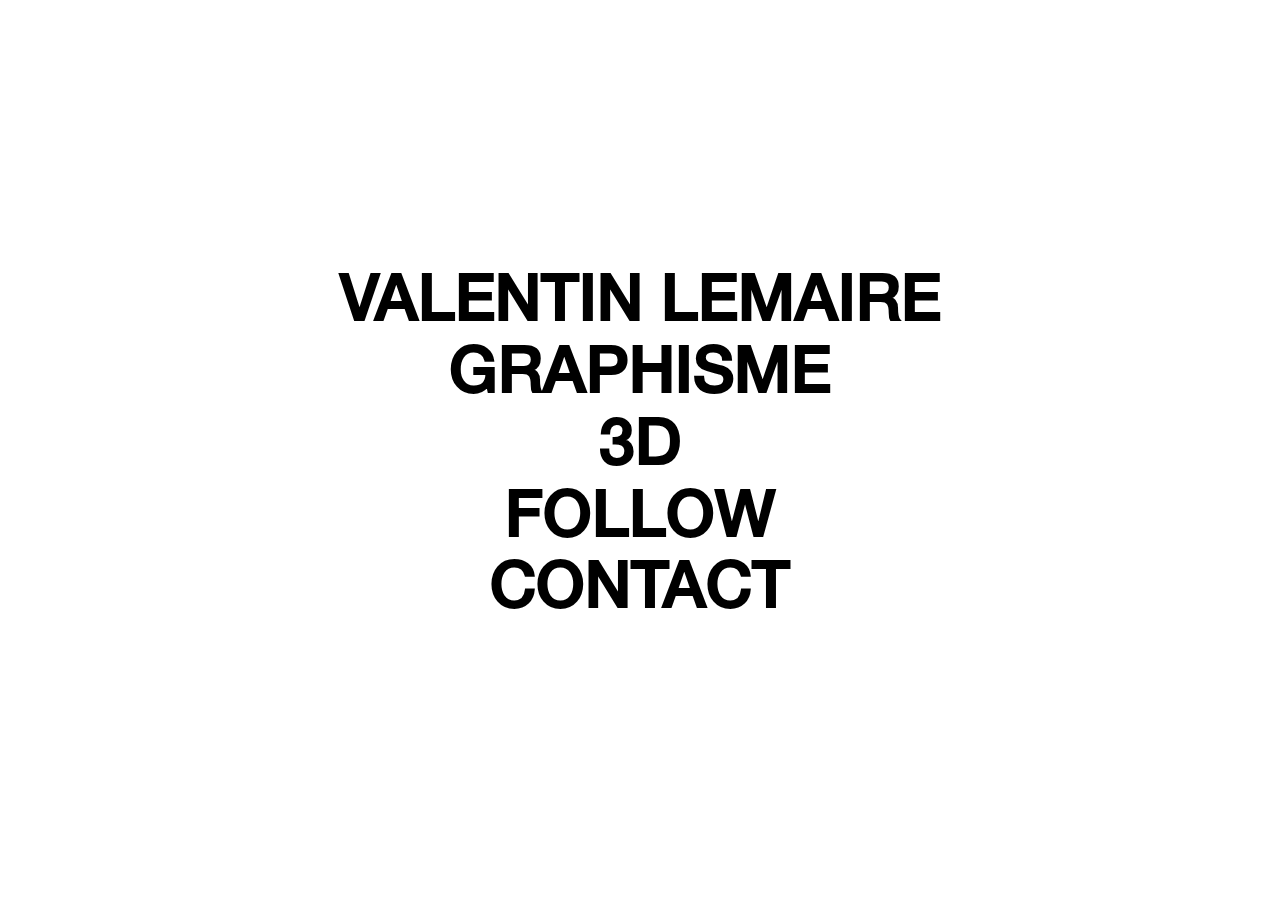
<file: index.html>
<!DOCTYPE html>
<html>

<head>
  <meta charset="UTF-8">
  <meta name="viewport" content="width=device-width, initial-scale=1">
  <link id="css" rel="stylesheet" href="css/style.css">
  <link rel="icon" href="../img/icone.png">
  <script type="text/javascript" src="actions.js"></script>
  <title>VALENTIN LEMAIRE</title>

</head>

<body >


    <div id="bio">
        <h1>VALENTIN LEMAIRE</h1>
    <div id="medium" >
        <h2><a href="projets.html">GRAPHISME</a></h2> 
        <h3><a href="projets.html">3D</a></h3>
    </div>
        <h4> <a href="https://www.instagram.com/1c00eb/" target="_blank" > FOLLOW</a> </h4>
        <H5><a href="contact.html">CONTACT</a> </H5>
    </div>

    </div>


</body>

</html>


     <!-- (\(\
          ( -.-)
          o_('')('') . -->
</file>
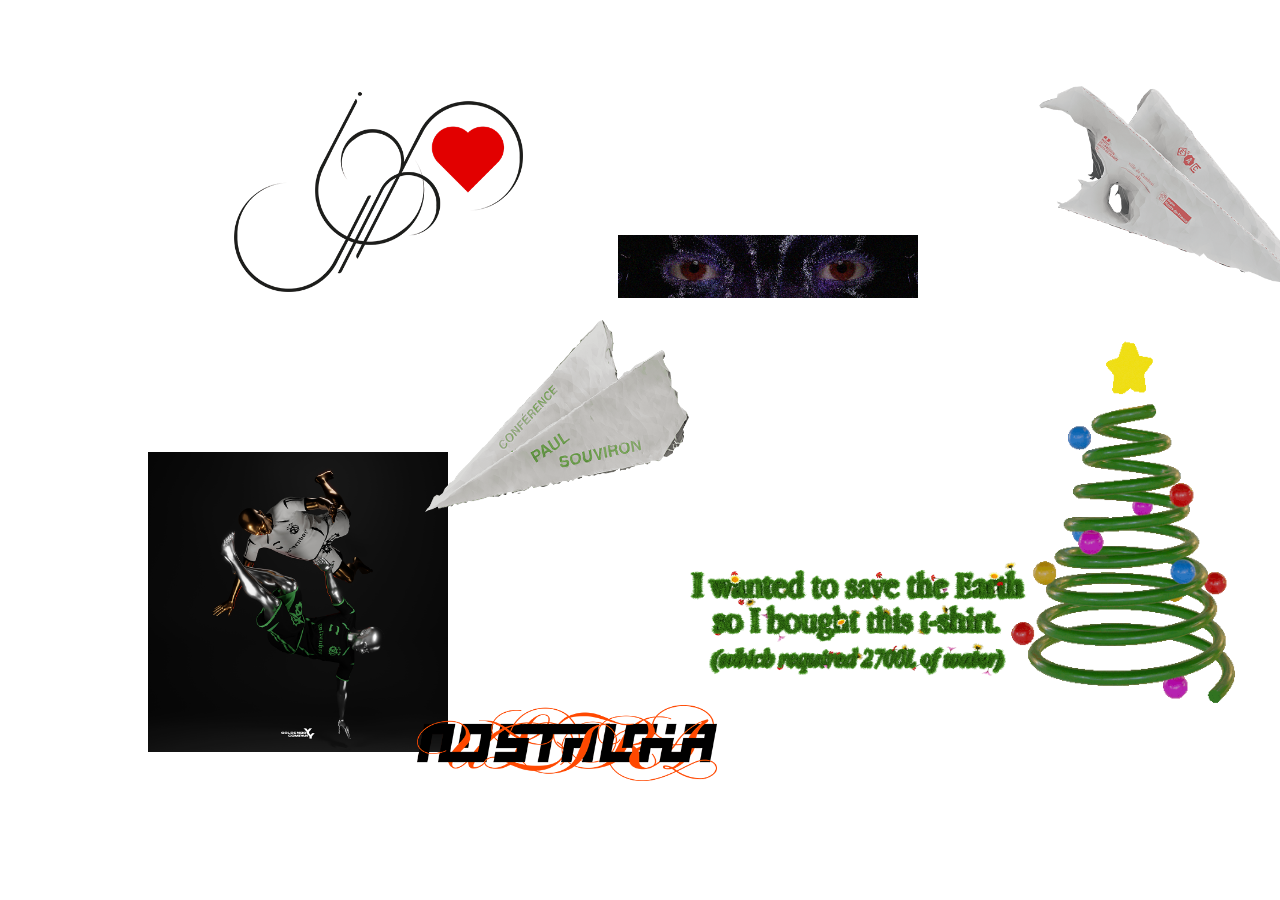
<file: projets.html>
<!DOCTYPE html>
<html>

<head>
  <meta charset="UTF-8">
  <meta name="viewport" content="width=device-width, initial-scale=1">
  <link id="css" rel="stylesheet" href="css/style.css">
  <link rel="icon" href="../img/icone.png">
  <script type="text/javascript" src="actions.js"></script>
  <title>VALENTIN LEMAIRE</title>

</head>

<body>

  <div id="images">



  <div id="thumb-projet1" ondblclick="openContent('content-projet1')" onmouseenter="dragElement('thumb-projet1');" onmouseover="focusImage('thumb-projet1')" onmouseout="unfocusImage('thumb-projet1')">
  <div id="thumb-projet1-bg"></div></div>

  <div id="open-content" onclick="toggleContent()">
  </div>

  <div id="thumb-projet2" ondblclick="openContent('content-projet2')" onmouseenter="dragElement('thumb-projet2');" onmouseover="focusImage('thumb-projet2')" onmouseout="unfocusImage('thumb-projet2')">
    <div id="thumb-projet2-bg"></div></div>

  <div id="thumb-projet3" ondblclick="openContent('content-projet3')" onmouseenter="dragElement('thumb-projet3');" onmouseover="focusImage('thumb-projet3')" onmouseout="unfocusImage('thumb-projet3')">
    <div id="thumb-projet3-bg"></div></div>

  <div id="thumb-projet4" ondblclick="openContent('content-projet4')" onmouseenter="dragElement('thumb-projet4');" onmouseover="focusImage('thumb-projet4')" onmouseout="unfocusImage('thumb-projet4')">
    <div id="thumb-projet4-bg"></div></div>

  <div id="thumb-projet5" ondblclick="openContent('content-projet5')" onmouseenter="dragElement('thumb-projet5');" onmouseover="focusImage('thumb-projet5')" onmouseout="unfocusImage('thumb-projet5')">
    <div id="thumb-projet5-bg"></div></div>

  <div id="thumb-projet6" ondblclick="openContent('content-projet6')" onmouseenter="dragElement('thumb-projet6');" onmouseover="focusImage('thumb-projet6')" onmouseout="unfocusImage('thumb-projet6')">
    <div id="thumb-projet6-bg"></div></div>

    <div id="thumb-projet8" ondblclick="openContent('content-projet8')" onmouseenter="dragElement('thumb-projet8');" onmouseover="focusImage('thumb-projet8')" onmouseout="unfocusImage('thumb-projet8')">
      <div id="thumb-projet8-bg"></div></div>
      
  <div id="thumb-projet7" ondblclick="openContent('content-projet6')" onmouseenter="dragElement('thumb-projet7');" onmouseover="focusImage('thumb-projet7')" onmouseout="unfocusImage('thumb-projet7')">
    <div id="thumb-projet7-bg"></div></div>


    </div>  
  
  <div id="content-projet1">
    Remix du célèbre signe I Love NY<br>Typographie custom<br>Illustrator
  </div>

  <div id="content-projet2">
    3D pour une marque indépendante parisienne<br>Blender + Marvelous Designer<br> <a href="https://www.instagram.com/p/Chm2wI5rC7u/">Instagram</a>
  </div>

  <div id="content-projet3">
    Expérimentations<br>Blender
  </div>

  <div id="content-projet4">
    Typographie custom autour du projet Nostalgia Ultra de Frank Ocean<br>Illustrator
  </div>

  <div id="content-projet5">
    Création sur le thème de l'écologie dans l'univers textile<br>Blender
  </div>

  <div id="content-projet6">
    Affiches modulables pour la semaine de Workshops et conférences à l'ESAC de Cambrai<br>Illustrator
  </div>

  <!-- <div id="content-projet7">
    tomek <3
  </div> -->

  <div id="content-projet8">
    Cartes de Noël<br>Illustrator + Photoshop + Blender
    <!-- <img src="../img/info_noel.png" alt=""> -->
  </div>





</body>

</html>
</file>
<file: css/style.css>
@font-face {
  font-family: typo ;
  src: url(../fonts/helvetica_medium.otf)
  ;
}

body {
  overflow: hidden;

  /* background: linear-gradient(0deg, rgba(107,200,122,1) 0%, rgba(225,244,228,1) 20%, rgba(255,255,255,1) 80%, rgba(216,138,232,1) 100%);
  background-repeat: no-repeat;
  background-size: cover;
  height: 100vh;
  width: 100vw; */
}


#thumb-projet1 {
  position: absolute;
  top: 92px;
  left: 228px;
  width: 300px ;
  height: 200px  ;
  background-image: url(../img/ILOVENY.png);
  background-position: center;
  background-size: contain;
  background-repeat: no-repeat;
  transition: transform ease-in-out 0.2s;
  
}

#content-projet1 {
  position: absolute;
  top: 0;
  left: 0;
  width: 100%;
  height: 100%;
  visibility: hidden;
  background-color: rgba(255, 255, 255, 0.98);
  z-index: 1000;
  font-size: xx-large;
  color: blue;
}

#thumb-projet1-bg {
  position: absolute;
  top: 0;
  left: 0;
  width: 100%;
  height: 100%;
  /* background-color: rgb(0, 255, 51); */
  cursor: move;
  background-repeat: no-repeat;
  opacity: 0;
  transition: opacity ease-in-out 0.2s;
}

#thumb-projet2 {
  position: absolute;
  top: 452px;
  left: 148px;
  width: 300px;
  height: 300px;
  background-image: url(../img/1.jpg);
  background-position: center;
  background-size: contain;
  background-repeat: no-repeat;
  transition: transform ease-in-out 0.2s;
 
}

#content-projet2 {
  position: absolute;
  top: 0;
  left: 0;
  width: 100%;
  height: 100%;
  visibility: hidden;
  background-color: rgba(255, 255, 255, 0.98);
  z-index: 1000;
  font-size: xx-large;
  color: blue;
}

#thumb-projet2-bg {
  position: absolute;
  top: 0;
  left: 0;
  width: 100%;
  height: 100%;
  /* background-color: rgb(0, 255, 51); */
  cursor: move;
  background-repeat: no-repeat;
  opacity: 0;
  transition: opacity ease-in-out 0.2s;
}

#thumb-projet3 {
  position: absolute;
  top: 229px;
  left: 618px;
  width: 300px;
  height: 74px;
  background-image: url(../img/v1closeup.png);
  background-position: center;
  background-size: contain;
  background-repeat: no-repeat;
  transition: transform ease-in-out 0.2s;
  display: block;
  margin-left: auto;
  margin-right: auto;
}
#content-projet3 {
  position: absolute;
  top: 0;
  left: 0;
  width: 100%;
  height: 100%;
  visibility: hidden;
  background-color: rgba(255, 255, 255, 0.98);
  z-index: 1000;
  font-size: xx-large;
  color: blue;
}

#thumb-projet3-bg {
  position: absolute;
  top: 0;
  left: 0;
  width: 100%;
  height: 100%;
  /* background-color: rgb(0, 255, 51); */
  cursor: move;
  background-repeat: no-repeat;
  opacity: 0;
  transition: opacity ease-in-out 0.2s;
}

#thumb-projet4 {
  position: absolute;
  top: 698px;
  left: 417px;
  width: 300px;
  height: 90px;
  background-image: url(../img/nostalgia_ultra.png);
  background-position: center;
  background-size: contain;
  background-repeat: no-repeat;
  transition: transform ease-in-out 0.2s;
  /* background-color: rgb(0, 255, 51); */
}

#content-projet4 {
  position: absolute;
  top: 0;
  left: 0;
  width: 100%;
  height: 100%;
  visibility: hidden;
  background-color: rgba(255, 255, 255, 0.98);
  z-index: 1000;
  font-size: xx-large;
  color: blue;
}

#thumb-projet4-bg {
  position: absolute;
  top: 0;
  left: 0;
  width: 100%;
  height: 100%;
  /* background-color: rgb(0, 255, 51); */
  cursor: move;
  background-repeat: no-repeat;
  opacity: 0;
  transition: opacity ease-in-out 0.2s;
}

#thumb-projet5 {
  position: absolute;
  top: 544px;
  left: 681px;
  width: 355px;
  height: 150px;
  background-image: url(../img/final1.png);
  background-position: center;
  background-size: contain;
  background-repeat: no-repeat;
  transition: transform ease-in-out 0.2s;
  /* background-color: rgb(0, 255, 51); */
}

#content-projet5 {
  position: absolute;
  top: 0;
  left: 0;
  width: 100%;
  height: 100%;
  visibility: hidden;
  background-color: rgba(255, 255, 255, 0.98);
  z-index: 1000;
  font-size: xx-large;
  color: blue;
}

#thumb-projet5-bg {
  position: absolute;
  top: 0;
  left: 0;
  width: 100%;
  height: 100%;
  /* background-color: rgb(0, 255, 51); */
  cursor: move;
  background-repeat: no-repeat;
  opacity: 0;
  transition: opacity ease-in-out 0.2s;
}

#thumb-projet6 {
  position: absolute;
  top: 320px;
  left: 407px;
  width: 300px;
  height: 192px;
  background-image: url(../img/avion_vert.png);
  background-position: center;
  background-size: contain;
  background-repeat: no-repeat;
  transition: transform ease-in-out 0.2s;
  /* background-color: rgb(0, 255, 51); */
}

#content-projet6 {
  position: absolute;
  top: 0;
  left: 0;
  width: 100%;
  height: 100%;
  visibility: hidden;
  background-color: rgba(255, 255, 255, 0.98);
  z-index: 1000;
  font-size: xx-large;
  color: blue;
}

#thumb-projet6-bg {
  position: absolute;
  top: 0;
  left: 0;
  width: 100%;
  height: 100%;
  /* background-color: rgb(0, 255, 51); */
  cursor: move;
  background-repeat: no-repeat;
  opacity: 0;
  transition: opacity ease-in-out 0.2s;
}

#thumb-projet7 {
  position: absolute;
  top: 86px;
  left: 1032px;
  width: 300px;
  height: 212px;
  background-image: url(../img/avion_rouge.png);
  background-position: center;
  background-size: contain;
  background-repeat: no-repeat;
  transition: transform ease-in-out 0.2s;
  /* background-color: rgb(0, 255, 51); */
}

#content-projet7 {
  position: absolute;
  top: 0;
  left: 0;
  width: 100%;
  height: 100%;
  visibility: hidden;
  background-color: rgba(255, 255, 255, 0.98);
  z-index: 1000;
  font-size: xx-large;
  color: blue;
}

#thumb-projet7-bg {
  position: absolute;
  top: 0;
  left: 0;
  width: 100%;
  height: 100%;
  /* background-color: rgb(0, 255, 51); */
  cursor: move;
  background-repeat: no-repeat;
  opacity: 0;
  transition: opacity ease-in-out 0.2s;
}

#thumb-projet8 {
  position: absolute;
  top: 310px;
  left: 979px;
  width: 300px;
  height: 426px;
  background-image: url(../img/sapin_anim.gif);
  background-position: center;
  background-size: contain;
  background-repeat: no-repeat;
  transition: transform ease-in-out 0.2s;
  /* background-color: rgb(0, 255, 51); */
}

#content-projet8 {
  position: absolute;
  top: 0;
  left: 0;
  width: 100%;
  height: 100%;
  visibility: hidden;
  background-color: rgba(255, 255, 255, 0.98);
  z-index: 1000;
  font-size: xx-large;
  color: blue;
}

#thumb-projet8-bg {
  position: absolute;
  top: 0;
  left: 0;
  width: 100%;
  height: 100%;
  /* background-color: rgb(0, 255, 51); */
  cursor: move;
  background-repeat: no-repeat;
  opacity: 0;
  transition: opacity ease-in-out 0.2s;
}

#charbon {
  position: absolute;
  top: 50%;
  left: 50%;
  width: 800px;
  height: 800px;
  background-image: url(../img/gif_charbon.gif);
  background-position: center;
  background-size: contain;
  background-repeat: no-repeat;
  transform: translate(-50%, -50%);
}






h1,h2,h3,h4,h5 {
  font-family: typo;
  /* font-size: 3.472vw; */
  font-size: 5vw;
  margin: 0.694vw;
  text-align: center;
  white-space: nowrap;
  /* letter-spacing:-0.139vw; */
}

#bio {
  position: absolute;
  top: 50%;
  left: 50%;
  -ms-transform: translateX(-50%) translateY(-50%);
  -webkit-transform: translate(-50%,-50%);
  transform: translate(-50%,-50%);
  text-decoration: none;
  line-height: 7vh;
}

a {
  color: inherit; /* blue colors for links too */
  text-decoration: inherit; /* no underline */
}

a:hover{
  font-style: oblique 30deg;
}



#medium:hover {
  font-style: oblique 30deg;
  cursor: pointer;
}

h5:hover {
  font-style: oblique 30deg;
  cursor: pointer;
}

h6{
  font-family: typo;
  font-size:large;
  margin: 0%;
  position: fixed;
  top: 100%;
  left: 120%;
  -ms-transform: translateX(-50%) translateY(-50%);
  -webkit-transform: translate(-50%,-50%);
  transform: translate(-50%,-50%);
  text-align: right;
  line-height: 20px;


}








/* SMARTPHONE MODE PORTRAIT */
@media screen and (orientation: portrait) {


#images{
  padding-left: 5vh;
  padding-right: 5vh;
  padding-top: 5vh;
  padding-bottom: 5vh;
}

#thumb-projet1,
#thumb-projet2,
#thumb-projet3,
#thumb-projet4,
#thumb-projet5,
#thumb-projet6,
#thumb-projet8,
#thumb-projet7{
  top: 0;
  left: 50%;
  transform: translateX(-50%);
  position: relative;
  display: block;
  margin-bottom: 5vh;
  margin-left: 0;
  margin-right: 0;
  width: 100vw;
  pointer-events: none;
}




body{
  overflow-y:visible;
  overflow-x: hidden;
  margin: 0;
}

  #content-projet1,
  #content-projet2,
  #content-projet3,
  #content-projet4,
  #content-projet5,
  #content-projet6,
  #content-projet7,
  #content-projet8 {
    display: none
  }

  #thumb-projet1-bg,
  #thumb-projet2-bg,
  #thumb-projet3-bg,
  #thumb-projet4-bg,
  #thumb-projet5-bg,
  #thumb-projet6-bg,
  #thumb-projet7-bg,
  #thumb-projet8-bg {
    display: none
  }



 
  
  h1,h2,h3,h4,h5 {
    font-family: typo;
    font-size: 8vw;
    margin: 0.694vw;
    text-align: center;
    white-space: nowrap;
    line-height: 4vh;
  }

  #charbon {
    overflow: hidden;
    position: fixed;
    top: 50%;
    left: 50%;
    width: 500px;
    height: 500px;
    background-image: url(../img/gif_charbon.gif);
    background-position: center;
    background-size: contain;
    background-repeat: no-repeat;
    transform: translate(-50%, -50%);
  }

  h6{
    display: none;
  }

  

}
</file>
